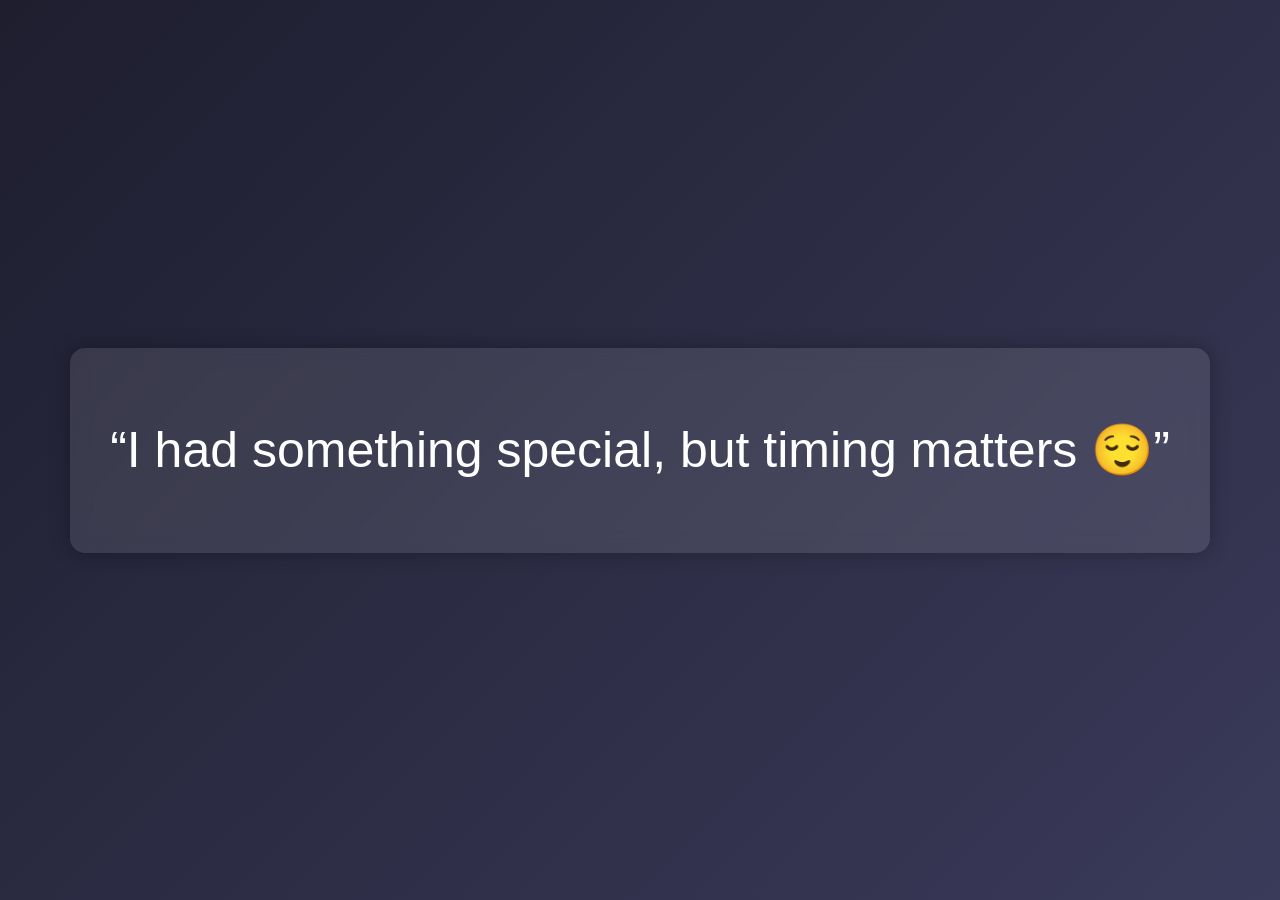
<file: index.html>
<!DOCTYPE html>
<html lang="en">
<head>
    <meta charset="UTF-8">
    <title>Message</title>
    <style>
        body {
            margin: 0;
            height: 100vh;
            display: flex;
            justify-content: center;
            align-items: center;
            background: linear-gradient(135deg, #1e1e2f, #3a3a5a);
            font-family: Arial, sans-serif;
            color: white;
        }
        .box {
            text-align: center;
            padding: 40px;
            border-radius: 15px;
            background: rgba(255, 255, 255, 0.1);
            backdrop-filter: blur(10px);
            box-shadow: 0 0 20px rgba(0,0,0,0.3);
        }
        h1 {
            font-size: 50px;
            font-weight: normal;
        }
    </style>
</head>
<body>
    <div class="box">
        <h1>“I had something special, but timing matters 😌”</h1>
    </div>
</body>
</html>
</file>
